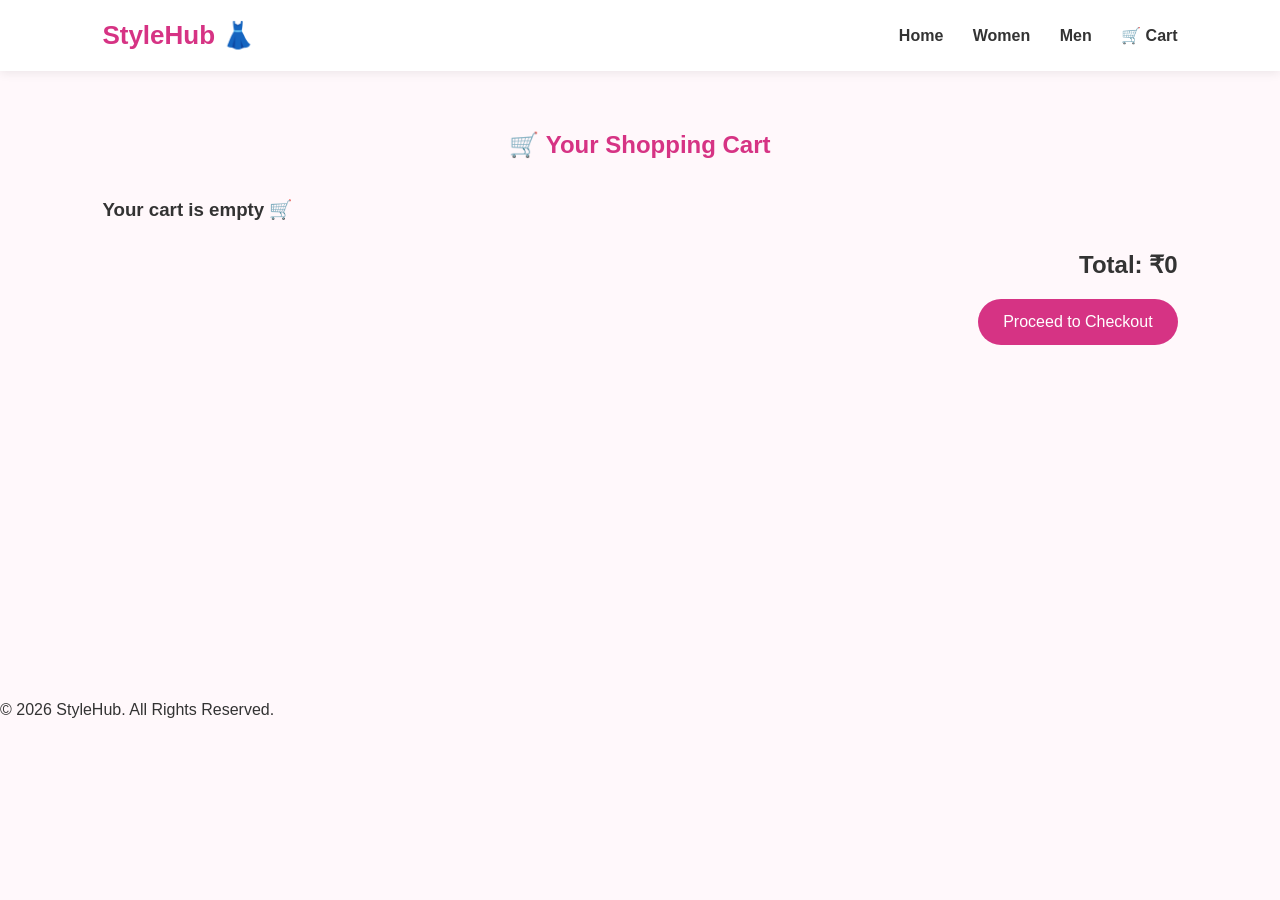
<file: cart.html>
<!DOCTYPE html>
<html lang="en">

<head>
    <meta charset="UTF-8">
    <meta name="viewport" content="width=device-width, initial-scale=1.0">

    <title>StyleHub - Cart</title>

    <link rel="stylesheet" href="style.css">
</head>

<body>

    <!-- Navigation -->
    <nav>
        <h2>StyleHub 👗</h2>

        <div>
            <a href="index.html">Home</a>
            <a href="index.html">Women</a>
            <a href="index.html">Men</a>
            <a href="cart.html">🛒 Cart</a>
        </div>
    </nav>


    <!-- Cart -->
    <section class="cart-section">

        <h1>🛒 Your Shopping Cart</h1>

        <div id="cart-items"></div>

        <div class="cart-total">
            <h2>Total: ₹<span id="cart-total">0</span></h2>

            <button onclick="goToCheckout()">
                Proceed to Checkout
            </button>
        </div>

    </section>


    <footer>
        <p>© 2026 StyleHub. All Rights Reserved.</p>
    </footer>


    <script src="script.js"></script>

</body>
</html>
</file>
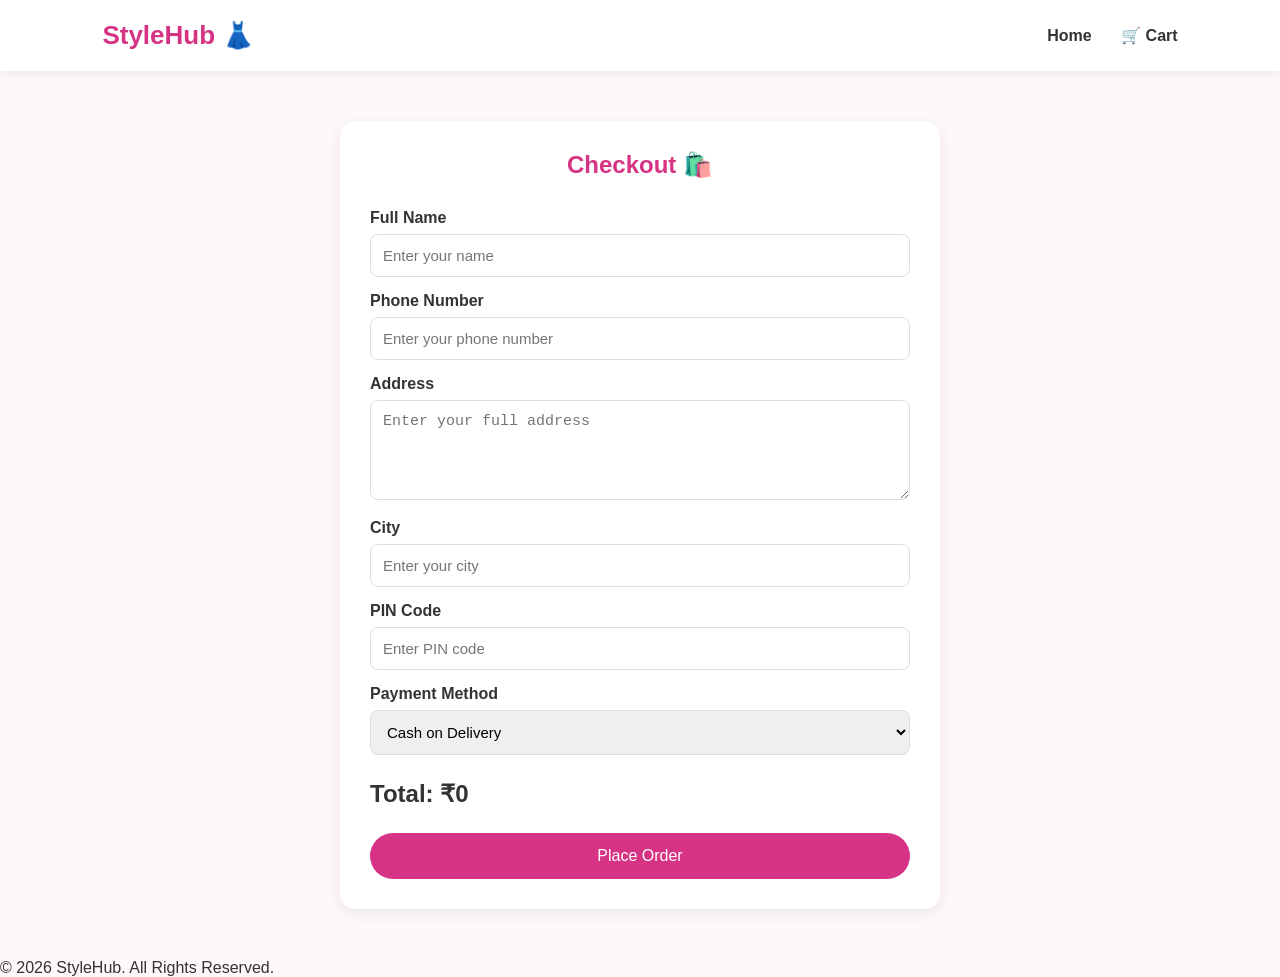
<file: checkout.html>
<!DOCTYPE html>
<html lang="en">

<head>
    <meta charset="UTF-8">
    <meta name="viewport" content="width=device-width, initial-scale=1.0">

    <title>StyleHub - Checkout</title>

    <link rel="stylesheet" href="style.css">
</head>

<body>

    <!-- Navigation -->
    <nav>

        <h2>StyleHub 👗</h2>

        <div>
            <a href="index.html">Home</a>
            <a href="cart.html">🛒 Cart</a>
        </div>

    </nav>


    <!-- Checkout -->
    <section class="checkout-section">

        <h1>Checkout 🛍️</h1>

        <form id="checkout-form">

            <label>Full Name</label>

            <input
                type="text"
                id="name"
                placeholder="Enter your name"
                required
            >


            <label>Phone Number</label>

            <input
                type="tel"
                id="phone"
                placeholder="Enter your phone number"
                required
            >


            <label>Address</label>

            <textarea
                id="address"
                placeholder="Enter your full address"
                required
            ></textarea>


            <label>City</label>

            <input
                type="text"
                id="city"
                placeholder="Enter your city"
                required
            >


            <label>PIN Code</label>

            <input
                type="text"
                id="pincode"
                placeholder="Enter PIN code"
                required
            >


            <label>Payment Method</label>

            <select id="payment">

                <option value="cod">
                    Cash on Delivery
                </option>

                <option value="upi">
                    UPI
                </option>

                <option value="card">
                    Credit / Debit Card
                </option>

            </select>


            <h2>
                Total: ₹<span id="checkout-total">0</span>
            </h2>


            <button type="submit">
                Place Order
            </button>

        </form>

    </section>


    <footer>

        <p>© 2026 StyleHub. All Rights Reserved.</p>

    </footer>


    <script src="script.js"></script>

</body>

</html>
</file>
<file: style.css>
/* General */
* {
    box-sizing: border-box;
    margin: 0;
    padding: 0;
}

body {
    font-family: Arial, sans-serif;
    background-color: #fff8fb;
    color: #333;
}

/* Navigation */
nav {
    display: flex;
    justify-content: space-between;
    align-items: center;
    padding: 20px 8%;
    background-color: white;
    box-shadow: 0 2px 10px rgba(0, 0, 0, 0.08);
}

nav h2 {
    color: #d63384;
    font-size: 26px;
}

nav a {
    text-decoration: none;
    color: #333;
    margin-left: 25px;
    font-weight: bold;
}

nav a:hover {
    color: #d63384;
}

/* Hero */
.hero {
    text-align: center;
    padding: 100px 20px;
    background: linear-gradient(135deg, #ffe6f0, #fff);
}

.hero h1 {
    font-size: 50px;
    color: #d63384;
    margin-bottom: 15px;
}

.hero p {
    font-size: 20px;
    margin-bottom: 30px;
}

.hero button {
    background-color: #d63384;
    color: white;
    border: none;
    padding: 14px 30px;
    border-radius: 25px;
    font-size: 16px;
    cursor: pointer;
}

.hero button:hover {
    background-color: #b52b70;
}

/* Categories */
.categories {
    padding: 60px 8%;
    text-align: center;
}

.categories h2,
.products h2 {
    font-size: 32px;
    margin-bottom: 35px;
}

.category-container {
    display: flex;
    justify-content: center;
    gap: 25px;
    flex-wrap: wrap;
}

.category {
    background-color: white;
    width: 180px;
    padding: 30px;
    border-radius: 15px;
    box-shadow: 0 4px 15px rgba(0, 0, 0, 0.08);
    font-size: 40px;
}

.category h3 {
    font-size: 18px;
    margin-top: 10px;
}


/* Products */
.products {
    padding: 60px 8%;
    text-align: center;
}

.product-container {
    display: grid;
    grid-template-columns: repeat(3, minmax(0, 1fr));
    gap: 30px;
    align-items: start;
}

.product {
    width: 100%;
    box-sizing: border-box;
    background-color: white;
    padding: 20px;
    border-radius: 15px;
    box-shadow: 0 4px 15px rgba(0, 0, 0, 0.08);
}

.product img {
    width: 100%;
    height: 280px;
    object-fit: cover;
    border-radius: 12px;
    margin-bottom: 15px;
}

.product h3 {
    margin-bottom: 8px;
}

.product p {
    font-size: 20px;
    font-weight: bold;
    color: #d63384;
    margin-bottom: 15px;
}

.product button {
    background-color: #d63384;
    color: white;
    border: none;
    padding: 10px 20px;
    border-radius: 20px;
    cursor: pointer;
}

.product button:hover {
    background-color: #b52b70;
}

/* Tablet */
@media (max-width: 900px) {
    .product-container {
        grid-template-columns: repeat(2, minmax(0, 1fr));
    }
}

/* Mobile */
@media (max-width: 600px) {
    .product-container {
        grid-template-columns: 1fr;
    }
}

/* Mobile */
@media (max-width: 700px) {

    nav {
        flex-direction: column;
        gap: 15px;
    }

    nav a {
        margin: 5px;
    }

    .hero h1 {
        font-size: 35px;
    }

    .category-container {
        flex-direction: column;
        align-items: center;
    }
}
/* Cart Page */

.cart-section {
    padding: 60px 8%;
    min-height: 70vh;
}

.cart-section h1 {
    text-align: center;
    margin-bottom: 40px;
    color: #d63384;
}

.cart-item {
    display: flex;
    justify-content: space-between;
    align-items: center;

    background: white;

    padding: 20px;

    margin-bottom: 15px;

    border-radius: 12px;

    box-shadow: 0 3px 12px rgba(0, 0, 0, 0.08);
}

.cart-item h3 {
    margin-bottom: 10px;
}

.cart-item strong {
    font-size: 20px;
    color: #d63384;
}

.cart-item button {
    margin-left: 20px;

    background: #dc3545;
    color: white;

    border: none;

    padding: 8px 15px;

    border-radius: 20px;

    cursor: pointer;
}

.cart-total {
    text-align: right;
    margin-top: 30px;
}

.cart-total h2 {
    margin-bottom: 20px;
}

.cart-total button {
    background: #d63384;
    color: white;

    border: none;

    padding: 14px 25px;

    border-radius: 25px;

    cursor: pointer;

    font-size: 16px;
}
/* Quantity Controls */

.quantity-control {
    display: flex;
    align-items: center;
    gap: 12px;
    margin-top: 12px;
}

.quantity-control button {
    width: 32px;
    height: 32px;

    border: none;
    border-radius: 50%;

    background-color: #d63384;
    color: white;

    font-size: 18px;
    cursor: pointer;
}

.quantity-control button:hover {
    background-color: #b52b70;
}

.quantity-control span {
    font-size: 18px;
    font-weight: bold;
    min-width: 20px;
    text-align: center;
}
/* =========================
   CHECKOUT PAGE
   ========================= */

.checkout-section {
    max-width: 600px;
    margin: 50px auto;
    padding: 30px;

    background: white;

    border-radius: 15px;

    box-shadow: 0 4px 15px rgba(0, 0, 0, 0.08);
}

.checkout-section h1 {
    text-align: center;

    color: #d63384;

    margin-bottom: 30px;
}

.checkout-section label {
    display: block;

    margin-top: 15px;
    margin-bottom: 7px;

    font-weight: bold;
}

.checkout-section input,
.checkout-section textarea,
.checkout-section select {

    width: 100%;

    padding: 12px;

    border: 1px solid #ddd;

    border-radius: 8px;

    font-size: 15px;

    box-sizing: border-box;
}

.checkout-section textarea {

    min-height: 100px;

    resize: vertical;
}

.checkout-section input:focus,
.checkout-section textarea:focus,
.checkout-section select:focus {

    outline: none;

    border-color: #d63384;
}

.checkout-section h2 {

    margin-top: 25px;

    color: #333;
}

.checkout-section button {

    width: 100%;

    margin-top: 25px;

    padding: 14px;

    background: #d63384;

    color: white;

    border: none;

    border-radius: 25px;

    font-size: 16px;

    cursor: pointer;
}

.checkout-section button:hover {

    background: #b52b70;
}
/* Product Search Bar */

.search-container {
    margin: 25px auto 35px;
    max-width: 500px;
    padding: 0 15px;
}

#searchInput {
    width: 100%;
    padding: 15px 20px;
    border: 2px solid #f3b5d0;
    border-radius: 30px;
    font-size: 16px;
    outline: none;
    box-sizing: border-box;
    transition: 0.3s;
}

#searchInput:focus {
    border-color: #d63384;
    box-shadow: 0 0 10px rgba(214, 51, 132, 0.2);
}

#searchInput::placeholder {
    color: #999;
}
/* Product Search Bar */

.search-container {
    width: 100%;
    max-width: 500px;
    margin: 25px auto 35px;
    padding: 0 15px;
    box-sizing: border-box;
}

#searchInput {
    display: block;
    width: 100%;
    padding: 15px 20px;
    border: 2px solid #f3b5d0;
    border-radius: 30px;
    font-size: 16px;
    outline: none;
    box-sizing: border-box;
    background: white;
}

#searchInput:focus {
    border-color: #d63384;
    box-shadow: 0 0 10px rgba(214, 51, 132, 0.2);
}
</file>
